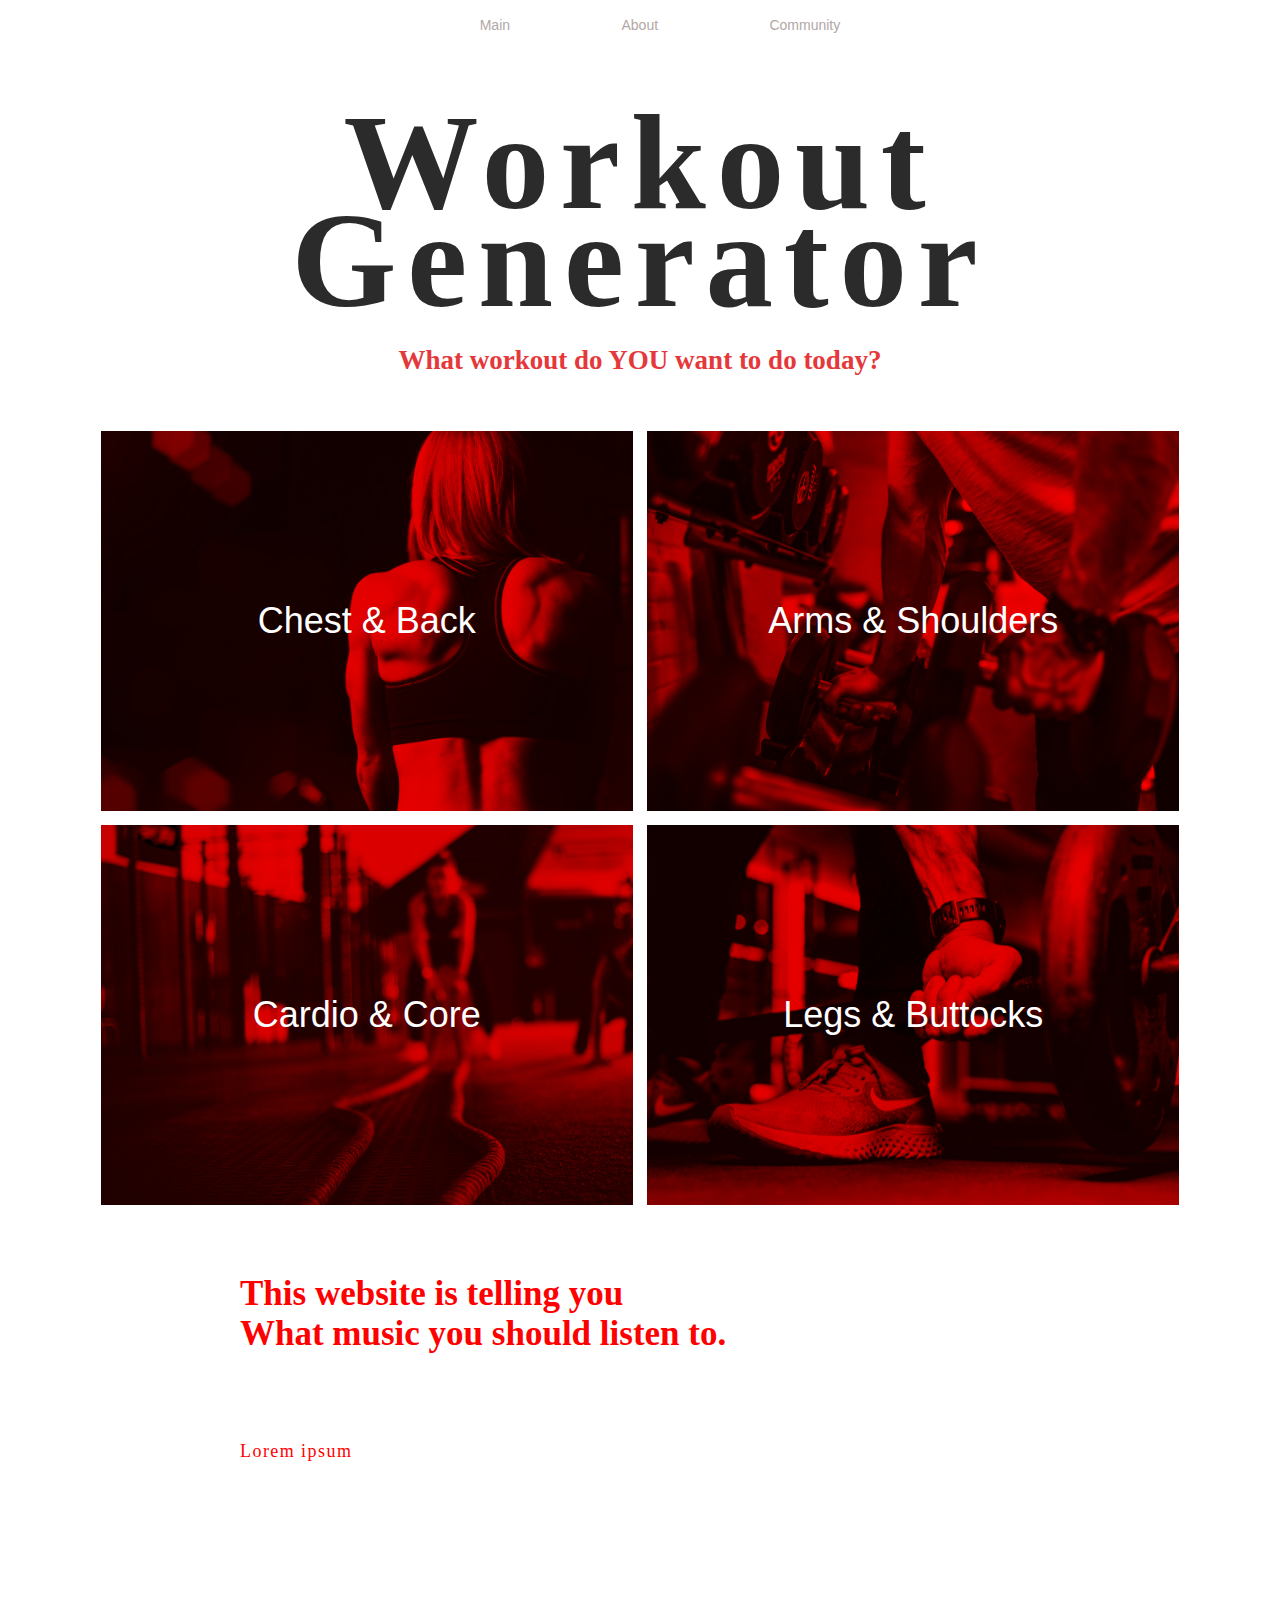
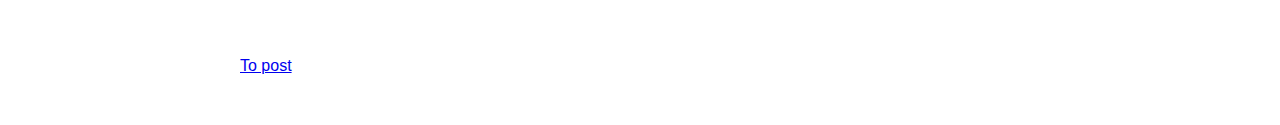
<file: Min-blogg/index.html>
<!DOCTYPE html>
<!-- saved from url=(0061)file:///Users/sofiaemteryd/Desktop/Min-blogg/INDEX/index.html -->
<html><head><meta http-equiv="Content-Type" content="text/html; charset=UTF-8">
  <meta name="viewport" content="width=device-width, initial-scale=1">
  <link rel="stylesheet" href="./index_files/style.css">

    <!-- Font family for header! SECULAR ONE-->
 <link rel="preconnect" href="https://fonts.googleapis.com/">
 <link rel="preconnect" href="https://fonts.gstatic.com/" crossorigin="">
 <link href="./index_files/css2" rel="stylesheet">

 <!-- RUBIK 
 <link rel="preconnect" href="https://fonts.googleapis.com">
 <link rel="preconnect" href="https://fonts.gstatic.com" crossorigin>
 <link href="https://fonts.googleapis.com/css2?family=Roboto&family=Rubik&family=Secular+One&display=swap" rel="stylesheet">
-->
<!-- RUBIK LIGHT-->
<link rel="preconnect" href="https://fonts.googleapis.com/">
<link rel="preconnect" href="https://fonts.gstatic.com/" crossorigin="">
<link href="./index_files/css2(1)" rel="stylesheet">


<link rel="preconnect" href="https://fonts.googleapis.com/">
<link rel="preconnect" href="https://fonts.gstatic.com/" crossorigin="">
<link href="./index_files/css2(2)" rel="stylesheet">
 
<link rel="preconnect" href="https://fonts.googleapis.com/">
<link rel="preconnect" href="https://fonts.gstatic.com/" crossorigin="">
<link href="./index_files/css2(3)" rel="stylesheet">

<link rel="preconnect" href="https://fonts.googleapis.com/">
<link rel="preconnect" href="https://fonts.gstatic.com/" crossorigin="">
<link href="./index_files/css2(4)" rel="stylesheet">

<link rel="preconnect" href="https://fonts.googleapis.com/">
<link rel="preconnect" href="https://fonts.gstatic.com/" crossorigin="">
<link href="./index_files/css2(5)" rel="stylesheet">
<script src="./index_files/script.js"></script>
 </head>
 <body>

    <nav>
            <ul class="parent"> 
                <li class="link1"> <a href="file:///Users/sofiaemteryd/Desktop/Min-blogg/INDEX/index.html">Main</a></li>
                <li class="link2"> <a href="file:///Users/sofiaemteryd/Desktop/Min-blogg/INDEX/facebook.com">About</a></li>
                <li class="link3"> <a href="file:///Users/sofiaemteryd/Desktop/Min-blogg/INDEX/instagram.com">Community</a></li>
            </ul>
            
    </nav>
    <!--<div id="loadedContent"></div> -->

    <div class="name-of-website name-of-website--title">
        <h1>Workout Generator</h1>
        <h3> What workout do YOU want to do today?</h3>
    </div>

    <!-- <div class="header"> </div> -->
  <div class="wrapper"> 

    <!-- Recommended column, link goes to differents posts-->

    <div class="column" id="bob-dylan"> 
        <!-- <p>Upper Body:</p> -->
        <a href="file:///Users/sofiaemteryd/Desktop/Min-blogg/INDEX/chest-back.html">Chest &amp; Back</a>
    </div>

    <div class="column column--red" id="elvis-presley">
        <a href="file:///Users/sofiaemteryd/Desktop/Min-blogg/INDEX/ahfhafeh.com">Arms &amp; Shoulders</a>
    </div>

    <div class="column column--red" id="rodriguez">
        <a href="file:///Users/sofiaemteryd/Desktop/Min-blogg/INDEX/ahfhafeh.com">Cardio &amp; Core</a>
    </div>

    <div class="column" id="creedence">
        <a href="file:///Users/sofiaemteryd/Desktop/Min-blogg/INDEX/ahfhafeh.com">Legs &amp; Buttocks</a>
    </div>

    </div>

    <main>

        <h3>
            This website is telling you <br>
            What music you should listen to.
        </h3>
        <p> abfshrpieggöergjösjtglktg</p>

   <h1>Lorem ipsum</h1>
   <p>
    Lorem ipsum dolor sit amet, consectetur adipiscing elit. Curabitur in erat dolor. Nullam id enim et lectus commodo venenatis in nec eros. In hac habitasse platea dictumst. Curabitur bibendum elit eu tellus egestas fringilla. Quisque vestibulum lorem sed risus feugiat, vel venenatis tortor imperdiet. Ut tincidunt maximus vehicula. Sed imperdiet libero ac elit consectetur dignissim. Fusce elementum porttitor libero. Quisque dui leo, efficitur ac lacus ac, ultrices consectetur dolor.
   </p>
   <a href="file:///Users/sofiaemteryd/Desktop/Min-blogg/INDEX/pages/post.html">To post</a>
  </main>
 
</body></html>
</file>
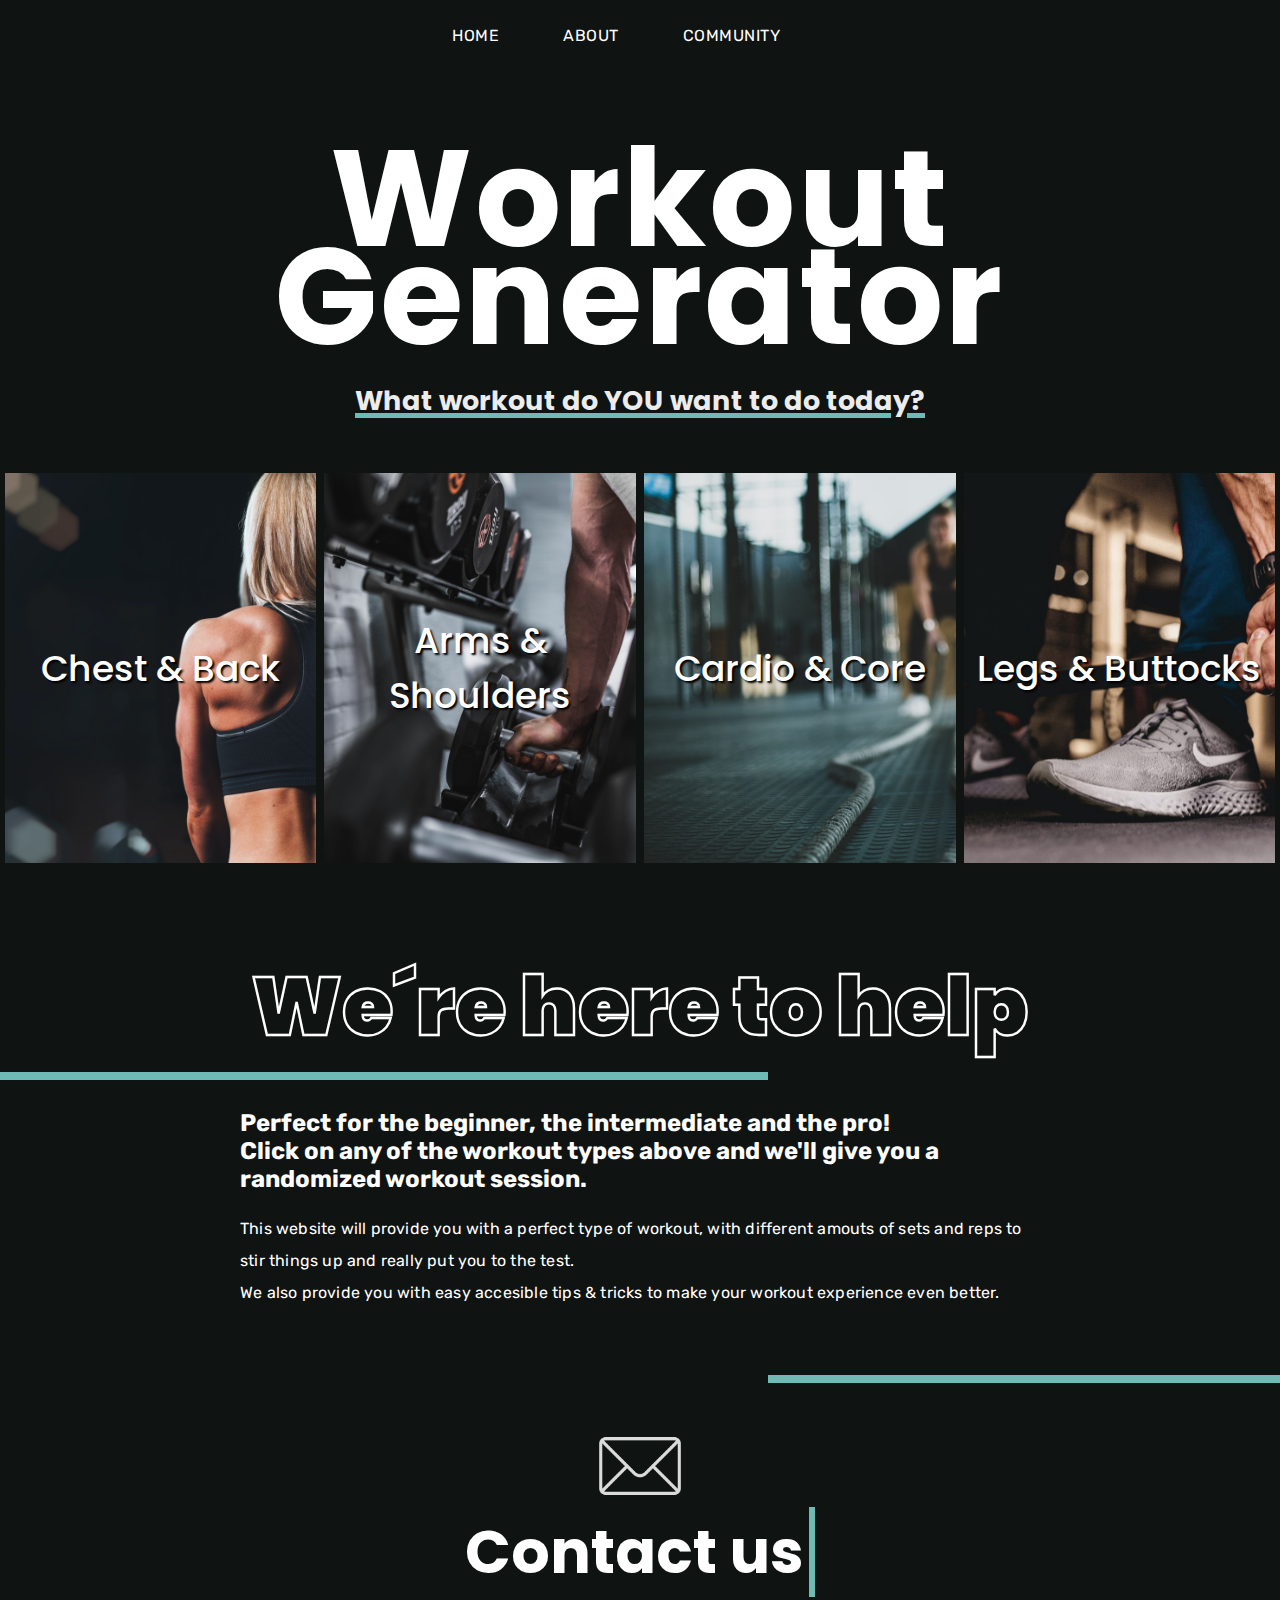
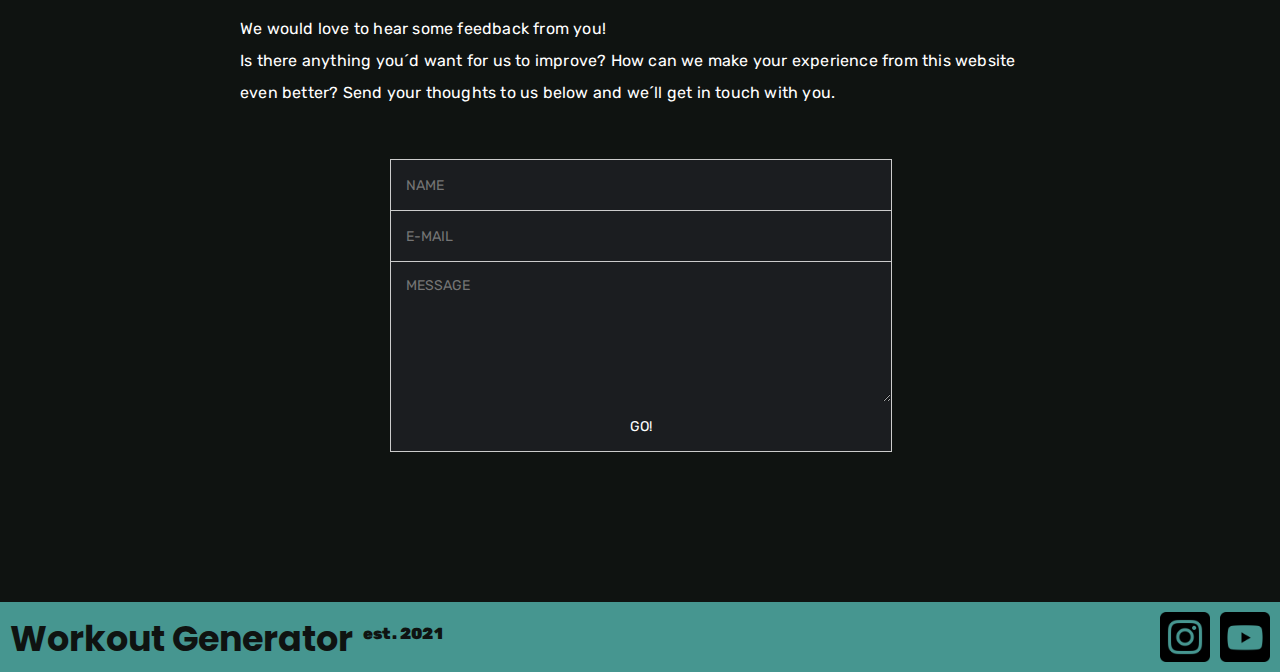
<file: Min-blogg/INDEX/index.html>
<!DOCTYPE html>
<html>
 <head>
  <meta name="viewport" content="width=device-width, initial-scale=1">
  <title>Workout Generator</title>
  <link rel="stylesheet" href="../STYLE/style.css">

    <!-- Font family for header! SECULAR ONE-->
 <link rel="preconnect" href="https://fonts.googleapis.com">
 <link rel="preconnect" href="https://fonts.gstatic.com" crossorigin>
 <link href="https://fonts.googleapis.com/css2?family=Roboto&family=Secular+One&display=swap" rel="stylesheet">

 <!-- RUBIK 
 <link rel="preconnect" href="https://fonts.googleapis.com">
 <link rel="preconnect" href="https://fonts.gstatic.com" crossorigin>
 <link href="https://fonts.googleapis.com/css2?family=Roboto&family=Rubik&family=Secular+One&display=swap" rel="stylesheet">
-->
<!-- RUBIK LIGHT-->
<link rel="preconnect" href="https://fonts.googleapis.com">
<link rel="preconnect" href="https://fonts.gstatic.com" crossorigin>
<link href="https://fonts.googleapis.com/css2?family=Roboto&family=Rubik:wght@300&family=Secular+One&display=swap" rel="stylesheet">


<link rel="preconnect" href="https://fonts.googleapis.com">
<link rel="preconnect" href="https://fonts.gstatic.com" crossorigin>
<link href="https://fonts.googleapis.com/css2?family=Roboto&family=Secular+One&family=Sonsie+One&display=swap" rel="stylesheet">
 
<link rel="preconnect" href="https://fonts.googleapis.com">
<link rel="preconnect" href="https://fonts.gstatic.com" crossorigin>
<link href="https://fonts.googleapis.com/css2?family=Staatliches&display=swap" rel="stylesheet">

<link rel="preconnect" href="https://fonts.googleapis.com">
<link rel="preconnect" href="https://fonts.gstatic.com" crossorigin>
<link href="https://fonts.googleapis.com/css2?family=Arvo:wght@700&family=Staatliches&display=swap" rel="stylesheet">

<link rel="preconnect" href="https://fonts.googleapis.com">
<link rel="preconnect" href="https://fonts.gstatic.com" crossorigin>
<link href="https://fonts.googleapis.com/css2?family=Nunito+Sans:ital,wght@0,200;0,300;0,400;0,600;0,700;0,800;0,900;1,200;1,300;1,400;1,600;1,700;1,800;1,900&family=Poppins:ital,wght@0,100;0,200;0,300;0,400;0,500;0,600;0,700;0,800;0,900;1,100;1,200;1,300;1,400;1,500;1,600;1,700;1,800;1,900&display=swap" rel="stylesheet">


 </head>
 <script>
     function blabla(){
         const faders;
     }

     
 </script>

 <body >

    <nav>
            <ul class="parent"> 
                <li> <a href="./index.html">Home</a></li>
                <li> <a href="./about.html">About</a></li>
                <li> <a href="instagram.com">Community</a></li>
            </ul>
    </nav>
    <!--<div id="loadedContent"></div> -->
    
   

    <div class="name-of-website name-of-website--title">
        <h1>Workout Generator</h1>
        <h3> What workout do YOU want to do today?</h3>
    </div>

    <!-- <div class="header"> </div> -->
  <div class="wrapper"> 

    <!-- Recommended column, link goes to differents posts-->

    <div onclick="location.href=`chest-back.html`;" class="column" class="overlay" id="chest-back"> 
        <!-- <p>Upper Body:</p> -->
        <a href="chest-back.html">Chest & Back</a>
    </div>

    <div onclick="location.href=`arms-shoulder.html`;" class="column" id="arms-shoulders">
        <a href="arms-shoulder.html">Arms & Shoulders</a>
    </div>

    <div onclick="location.href=`cardio-core.html`;" class="column" id="cardio-core">
        <a href="cardio-core.html">Cardio & Core</a>
    </div>

    <div onclick="location.href=`legs-butt.html`;" class="column" id="legs-buttocks">
        <a href="legs-butt.html">Legs & Buttocks</a>
    </div>

    </div>
    
        <main>  
            <svg viewBox ="0 -70 1350 250">
                <text x="50%" y="50%" fill="transparent" text-anchor="middle">
                    We´re here to help
                </text>
            </svg>
    </main>
        
        <div class="rectangle"></div>
    <main>
                
        <h2 >Perfect for the beginner, the intermediate and the pro!<br>
            Click on any of the workout types above and we'll give you a randomized workout session.
        </h2>
                <p>This website will provide you with a perfect type of workout, with different amouts
                of sets and reps to stir things up and really put you to the test.
                <br>We also provide you with easy accesible tips & tricks to make your workout experience
                even better.<p>
        </div>
                <!-- <h1><center> It's easy, it's accesible - it will make sure to push you to your 
                    limits </center> 
                </h1> -->
            </main>
            <div class="rectangle-right"></div> 
        <main>

            <img id="email-pic" src="../email.png"></img>
            <h3 id="contact" class="scroll-container">Contact us</h3>
            <p> We would love to hear some feedback from you! <br>
                Is there anything you´d want for us to improve? How can we make your experience from this 
                website even better? Send your thoughts to us below and we´ll get in touch with you. </p>
                <form id="form">
                    <input id="name" type="text" placeholder="NAME">
		            <input id="email" type="text" placeholder="E-MAIL">
		            <textarea id="message" type="text" placeholder="MESSAGE"></textarea>
                    <input id="submit" type="submit" value="GO!">
                </form>
        </main>        

<!-- <div class="rectangle2"></div> -->


<footer>
    <h3 id="footer-title">Workout Generator</h3> 
    <p id="footer-text">est. 2021</p>
    <div id="instagram"></div>
    <div id="youtube"></div>
</footer>

 </body>
<script src="../SCRIPT/script.js"></script>
 
</html>
</file>
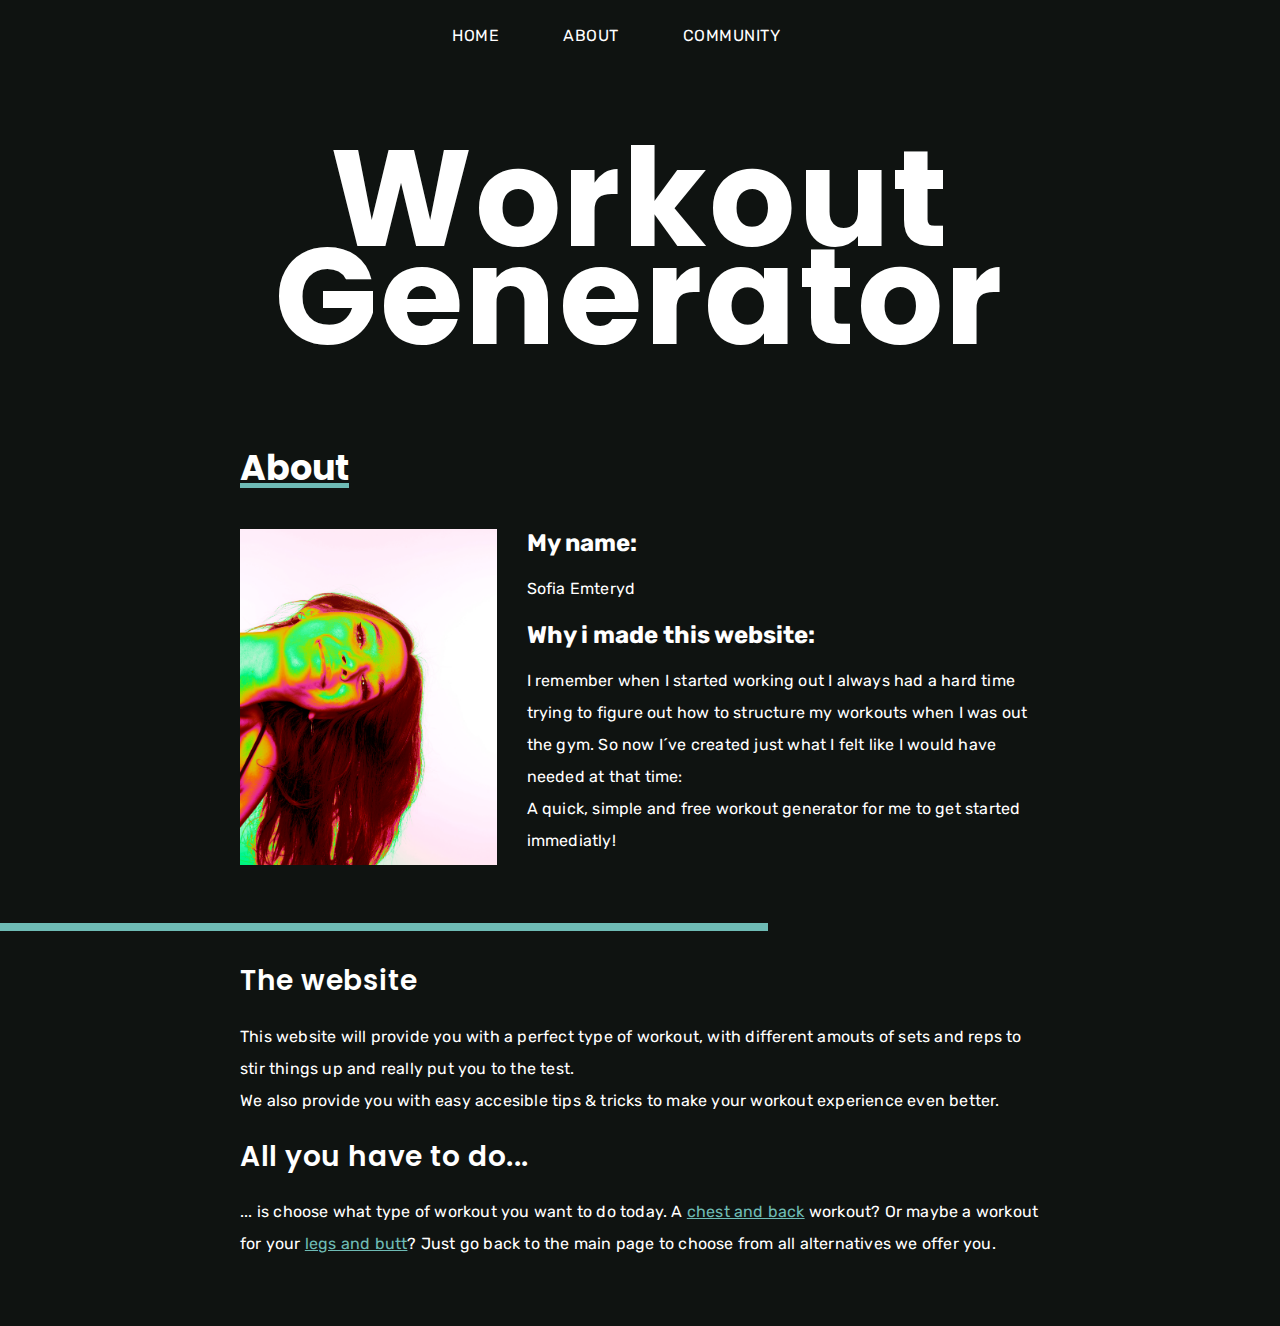
<file: Min-blogg/INDEX/about.html>
<!DOCTYPE html>
<html>
 <head>
  <meta name="viewport" content="width=device-width, initial-scale=1">
  <link rel="stylesheet" href="../STYLE/style.css">

    <!-- Font family for header! SECULAR ONE-->
 <link rel="preconnect" href="https://fonts.googleapis.com">
 <link rel="preconnect" href="https://fonts.gstatic.com" crossorigin>
 <link href="https://fonts.googleapis.com/css2?family=Roboto&family=Secular+One&display=swap" rel="stylesheet">

 <!-- RUBIK 
 <link rel="preconnect" href="https://fonts.googleapis.com">
 <link rel="preconnect" href="https://fonts.gstatic.com" crossorigin>
 <link href="https://fonts.googleapis.com/css2?family=Roboto&family=Rubik&family=Secular+One&display=swap" rel="stylesheet">
-->
<!-- RUBIK LIGHT-->
<link rel="preconnect" href="https://fonts.googleapis.com">
<link rel="preconnect" href="https://fonts.gstatic.com" crossorigin>
<link href="https://fonts.googleapis.com/css2?family=Roboto&family=Rubik:wght@300&family=Secular+One&display=swap" rel="stylesheet">


<link rel="preconnect" href="https://fonts.googleapis.com">
<link rel="preconnect" href="https://fonts.gstatic.com" crossorigin>
<link href="https://fonts.googleapis.com/css2?family=Roboto&family=Secular+One&family=Sonsie+One&display=swap" rel="stylesheet">
 
<link rel="preconnect" href="https://fonts.googleapis.com">
<link rel="preconnect" href="https://fonts.gstatic.com" crossorigin>
<link href="https://fonts.googleapis.com/css2?family=Staatliches&display=swap" rel="stylesheet">

<link rel="preconnect" href="https://fonts.googleapis.com">
<link rel="preconnect" href="https://fonts.gstatic.com" crossorigin>
<link href="https://fonts.googleapis.com/css2?family=Arvo:wght@700&family=Staatliches&display=swap" rel="stylesheet">

<link rel="preconnect" href="https://fonts.googleapis.com">
<link rel="preconnect" href="https://fonts.gstatic.com" crossorigin>
<link href="https://fonts.googleapis.com/css2?family=Nunito+Sans:ital,wght@0,200;0,300;0,400;0,600;0,700;0,800;0,900;1,200;1,300;1,400;1,600;1,700;1,800;1,900&family=Poppins:ital,wght@0,100;0,200;0,300;0,400;0,500;0,600;0,700;0,800;0,900;1,100;1,200;1,300;1,400;1,500;1,600;1,700;1,800;1,900&display=swap" rel="stylesheet">

<script src="../SCRIPT/script.js"></script>
 </head>

 <body>

    <nav>
        <ul class="parent"> 
            <li class="link1"> <a href="./index.html">Home</a></li>
            <li class="link2"> <a href="./about.html">About</a></li>
            <li class="link3"> <a href="instagram.com">Community</a></li>
        </ul>
</nav>

    <div class="name-of-website name-of-website--title">
        <h1>Workout Generator</h1>
        <!-- <div class="rectangle-right"></div> -->
    </div>
    


    <main> 

    
        <h3 id="about-us">
            About 
        </h3>
    

        <div id="photo-container">
            <div id="picture-of"></div>
            <div id="text-about">
                <h2>My name:</h2> <p>Sofia Emteryd</p>
                <h2>Why i made this website:</h2><p>I remember when I started working out I always had
                    a hard time trying to figure out how to structure my workouts when I was out the gym.
                    So now I´ve created just what I felt like I would have needed at that time: <br>
                    A quick, simple and free workout generator for me to get started immediatly!
                </p>
            </p>
            </div>
        </div>
        </main>

        <div class="rectangle"></div>
        <main>

            <h1> The website </h1>

        <p>This website will provide you with a perfect type of workout, with different amouts
        of sets and reps to stir things up and really put you to the test.
        <br>We also provide you with easy accesible tips & tricks to make your workout experience
        even better.<p>
        
            <h1> All you have to do... </h1>

        <p>... is choose what type of workout you want to do today. 
            A <a href="chest-back.html">chest and back</a> workout? Or maybe a workout for your 
            <a href="">legs and butt</a>? Just go back to the main page to choose from all alternatives
            we offer you.
        </p>


    

    </main>

 </body>
</html>
</file>
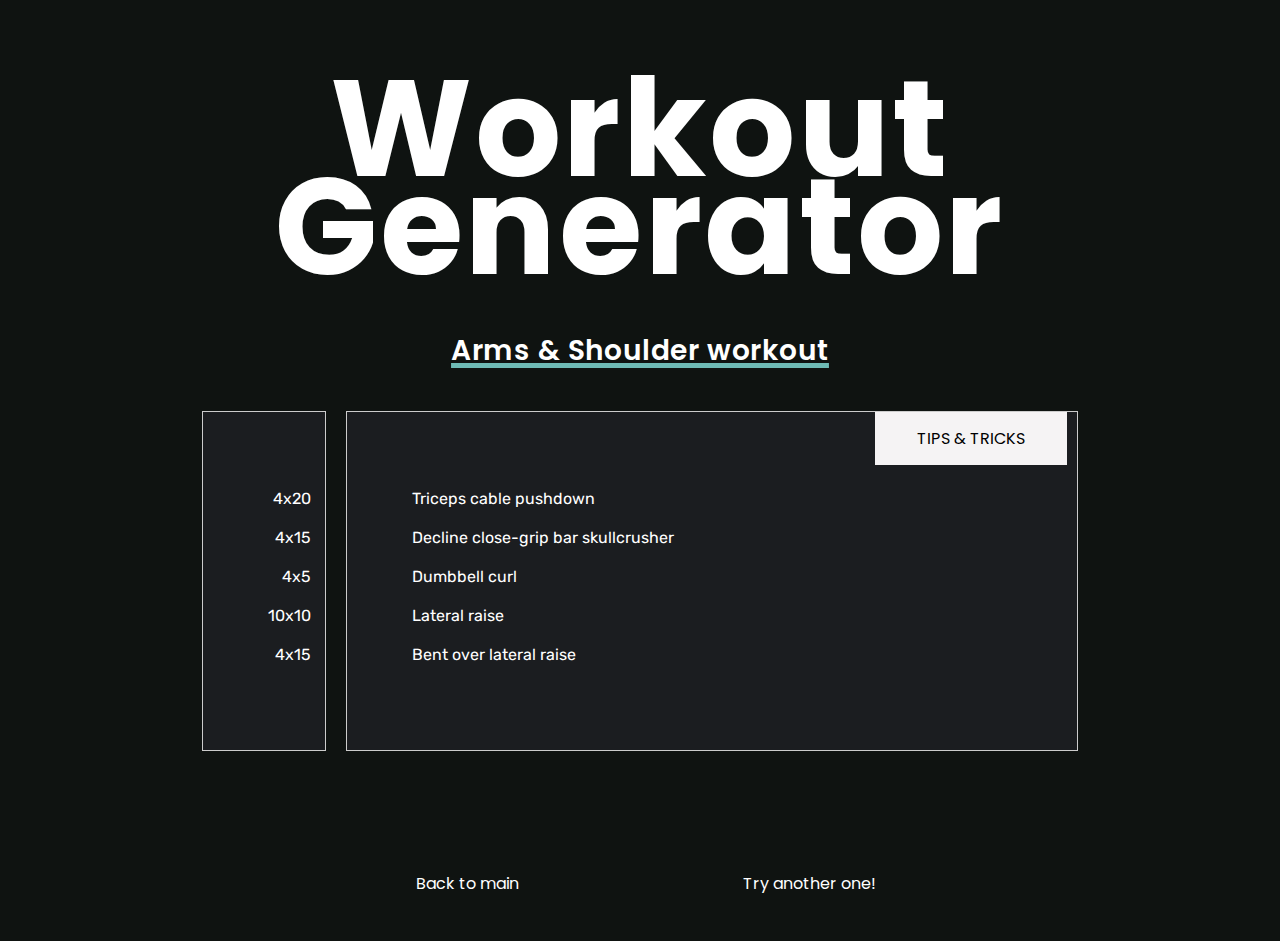
<file: Min-blogg/INDEX/arms-shoulder.html>
<!DOCTYPE html>
<html>
 <head>
  <meta name="viewport" content="width=device-width, initial-scale=1">
  <title>Arms & Shoulder workout - Workout Generator</title>
  <link rel="stylesheet" href="../STYLE/style.css">

    <!-- Font family for header! SECULAR ONE-->
 <link rel="preconnect" href="https://fonts.googleapis.com">
 <link rel="preconnect" href="https://fonts.gstatic.com" crossorigin>
 <link href="https://fonts.googleapis.com/css2?family=Roboto&family=Secular+One&display=swap" rel="stylesheet">

 <!-- RUBIK 
 <link rel="preconnect" href="https://fonts.googleapis.com">
 <link rel="preconnect" href="https://fonts.gstatic.com" crossorigin>
 <link href="https://fonts.googleapis.com/css2?family=Roboto&family=Rubik&family=Secular+One&display=swap" rel="stylesheet">
-->
<!-- RUBIK LIGHT-->
<link rel="preconnect" href="https://fonts.googleapis.com">
<link rel="preconnect" href="https://fonts.gstatic.com" crossorigin>
<link href="https://fonts.googleapis.com/css2?family=Roboto&family=Rubik:wght@300&family=Secular+One&display=swap" rel="stylesheet">


<link rel="preconnect" href="https://fonts.googleapis.com">
<link rel="preconnect" href="https://fonts.gstatic.com" crossorigin>
<link href="https://fonts.googleapis.com/css2?family=Roboto&family=Secular+One&family=Sonsie+One&display=swap" rel="stylesheet">
 
<link rel="preconnect" href="https://fonts.googleapis.com">
<link rel="preconnect" href="https://fonts.gstatic.com" crossorigin>
<link href="https://fonts.googleapis.com/css2?family=Staatliches&display=swap" rel="stylesheet">

<link rel="preconnect" href="https://fonts.googleapis.com">
<link rel="preconnect" href="https://fonts.gstatic.com" crossorigin>
<link href="https://fonts.googleapis.com/css2?family=Nunito+Sans:ital,wght@0,200;0,300;0,400;0,600;0,700;0,800;0,900;1,200;1,300;1,400;1,600;1,700;1,800;1,900&family=Poppins:ital,wght@0,100;0,200;0,300;0,400;0,500;0,600;0,700;0,800;0,900;1,100;1,200;1,300;1,400;1,500;1,600;1,700;1,800;1,900&display=swap" rel="stylesheet">

<script>
    function happy() {
        generateRep();
        generateWorkoutAS();
    }
</script>

 </head>
 <body  onload="happy()">
 

    <div class="mainFlexBox">

        <div class="headerBox">
            <div class="name-of-website name-of-website--title">
                <h1>Workout Generator </h1>
            </div>
        </div>
        
        <div class="workoutType">
            <h1> Arms & Shoulder workout</h1>
        </div>

        <div class="workoutMain">
            
            <!-- THIS IS THE RANDOMIZED AMOUNT OF REPS X SETS-->
             <div class="reps">
                 <ul id="repsList">
                    
                 </ul>
             </div>

             <!-- THIS IS THE CONTAINER FOR BUTTON AND RANDOMIZED WORKOUTS-->
             <div class="workoutStyles">

                <!-- THIS IS THE BUTTON -->
                <div class="tipsAndTricks tipsAndTricks--titleSettings">
                           <button id="tipsBtn">TIPS & TRICKS</button>
                           <div id="tipsModal" class="modal modal--pSettings"> 
                            <div class="modalContent">
                                <span class="close">&times;</span>

                                   <h4>Sets x Reps</h4>
                                   <p> 4x10 means you should do 10 reps of a workout 4 times.<br>
                                       The first number is the amount of sets.<br>
                                        The second number is the amount of reps.
                                     </p>

                                     <h4>Break time</h4>
                                     <ol>
                                         <li>Between each set, try to stick to about a 30 seconds break. </li>
                                         <li>If you work with a higher weight you could extend the break 
                                             time between sets to about 1 minute depending on how your 
                                             body responds to the chosen weight. 
                                        </li>
                                         <li>The length of the break depends on how intense you want 
                                             the workout to be. </li>
                                         <li>To increase performance value- you should not let your 
                                             heart rate lower too much between sets. </li>
                                         <li>Remember: listen to your body. </li>
                                     </ol>

                                     <h4>With a less amount of reps - the higher the weight</h4>
                                     <p> When you do a workout with a small amount of reps (example: 4 sets x 5 reps)
                                         the weight should be high enough to make your body challenged, 
                                         even though the reps are low. 
                                        <i>If you do 20kg on squats 4x10, you could try 40kg on 4x5.</i></p>

                                    <h4>If you don’t have access to high weights:</h4>
                                    <p>Use the weights you have available and do each 
                                        exercise with a slower, more controlled pace. This will put a big amount of tension to the muscles.<br>
                                        <i>For example in a squat: 5 seconds going down, 5 seconds going up.</i></p>
                                    
                                    <h4>Overall tips</h4>
                                    <ol>
                                        <li>Keep your back/chest as straight as you can.</li>
                                        <li>Hold your stomach tense.</li>
                                        <li>In lower body exercises: balance and lift the weight from the heel.</li>
                                        <li>Breath in a controlled manner.</li>
                                        <li>Drink plenty of water.</li>
                                    </ol>


                                    <center>
                                    <h2>If you don´t know a workout listed: Google is your friend!</h2>
                                    </center>
                               </div>
                           </div>
                        </div>
                        <!-- HERE THE CONTENT CAN BE PUT!-->
                                    <ul id="listOfWorkoutsAS"></ul>

                        </div>
        </div>



        <div class="navFlexBox"> 
            <div class="column-one column-one--navbarText">
                <a href="index.html">Back to main</a>
            </div>
            <!-- This column is here to just make up some space between links. -->
            <div class="column-one column-one--navbarInvisible"></div>
            <div class="column-one column-one--navbarText">
                <a href="arms-shoulder.html">Try another one!</a>
            </div>
        </div> 

       

   
   
    </div> 

    <script src="../SCRIPT/script.js"></script>
</body>
</file>
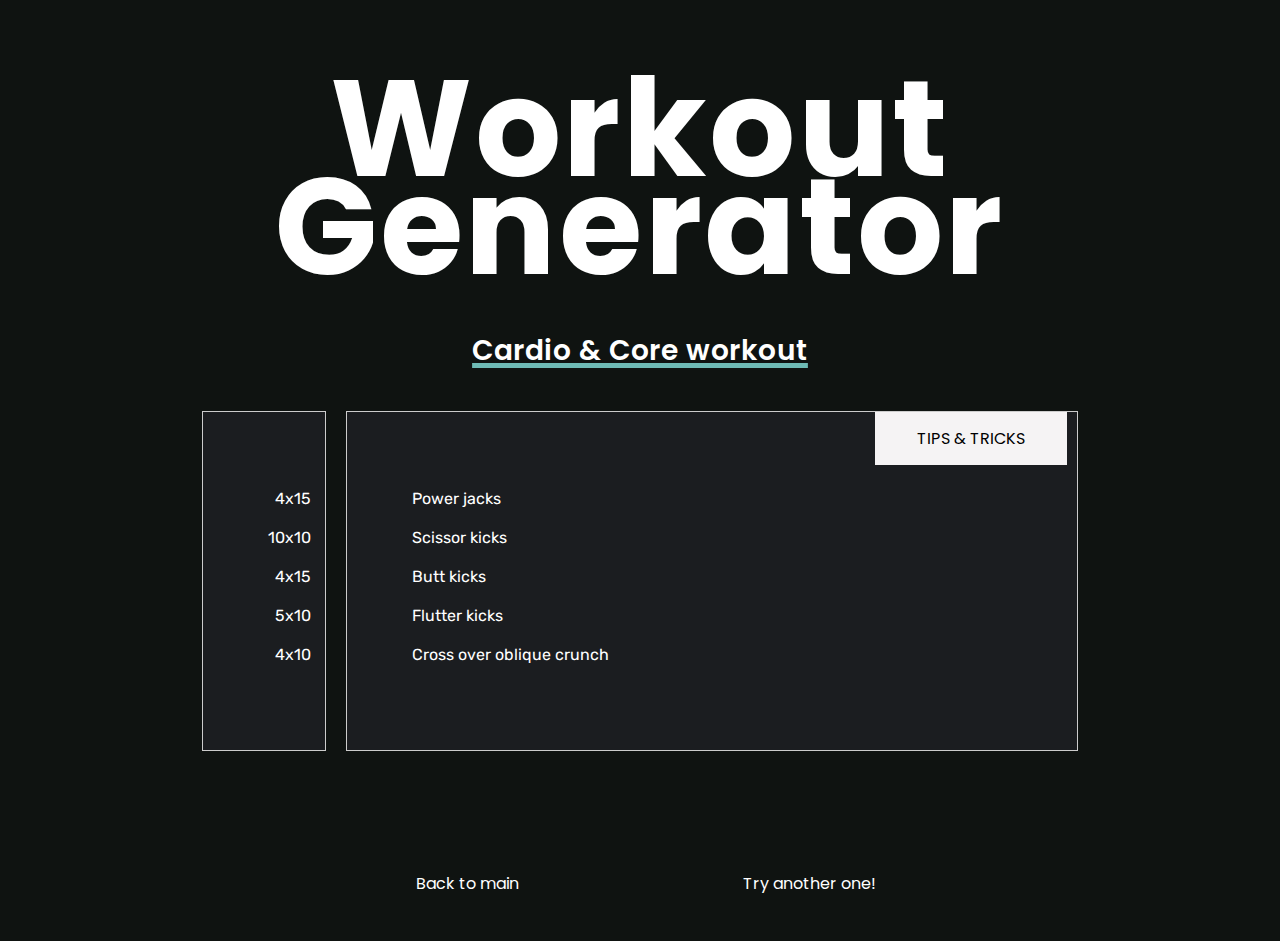
<file: Min-blogg/INDEX/cardio-core.html>
<!DOCTYPE html>
<html>
 <head>
  <meta name="viewport" content="width=device-width, initial-scale=1">
  <title>Cardio & Core workout - Workout Generator</title>
  <link rel="stylesheet" href="../STYLE/style.css">

    <!-- Font family for header! SECULAR ONE-->
 <link rel="preconnect" href="https://fonts.googleapis.com">
 <link rel="preconnect" href="https://fonts.gstatic.com" crossorigin>
 <link href="https://fonts.googleapis.com/css2?family=Roboto&family=Secular+One&display=swap" rel="stylesheet">

 <!-- RUBIK 
 <link rel="preconnect" href="https://fonts.googleapis.com">
 <link rel="preconnect" href="https://fonts.gstatic.com" crossorigin>
 <link href="https://fonts.googleapis.com/css2?family=Roboto&family=Rubik&family=Secular+One&display=swap" rel="stylesheet">
-->
<!-- RUBIK LIGHT-->
<link rel="preconnect" href="https://fonts.googleapis.com">
<link rel="preconnect" href="https://fonts.gstatic.com" crossorigin>
<link href="https://fonts.googleapis.com/css2?family=Roboto&family=Rubik:wght@300&family=Secular+One&display=swap" rel="stylesheet">


<link rel="preconnect" href="https://fonts.googleapis.com">
<link rel="preconnect" href="https://fonts.gstatic.com" crossorigin>
<link href="https://fonts.googleapis.com/css2?family=Roboto&family=Secular+One&family=Sonsie+One&display=swap" rel="stylesheet">
 
<link rel="preconnect" href="https://fonts.googleapis.com">
<link rel="preconnect" href="https://fonts.gstatic.com" crossorigin>
<link href="https://fonts.googleapis.com/css2?family=Staatliches&display=swap" rel="stylesheet">

<link rel="preconnect" href="https://fonts.googleapis.com">
<link rel="preconnect" href="https://fonts.gstatic.com" crossorigin>
<link href="https://fonts.googleapis.com/css2?family=Nunito+Sans:ital,wght@0,200;0,300;0,400;0,600;0,700;0,800;0,900;1,200;1,300;1,400;1,600;1,700;1,800;1,900&family=Poppins:ital,wght@0,100;0,200;0,300;0,400;0,500;0,600;0,700;0,800;0,900;1,100;1,200;1,300;1,400;1,500;1,600;1,700;1,800;1,900&display=swap" rel="stylesheet">

<script>
    function happy() {
        generateRep();
        generateWorkoutCC();
    }
</script>

 </head>
 <body  onload="happy()">
 

    <div class="mainFlexBox">

        <div class="headerBox">
            <div class="name-of-website name-of-website--title">
                <h1>Workout Generator </h1>
            </div>
        </div>
        
        <div class="workoutType">
            <h1> Cardio & Core workout</h1>
        </div>

        <div class="workoutMain">
            
            <!-- THIS IS THE RANDOMIZED AMOUNT OF REPS X SETS-->
             <div class="reps">
                 <ul id="repsList">
                    
                 </ul>
             </div>

             <!-- THIS IS THE CONTAINER FOR BUTTON AND RANDOMIZED WORKOUTS-->
             <div class="workoutStyles">

                <!-- THIS IS THE BUTTON -->
                <div class="tipsAndTricks tipsAndTricks--titleSettings">
                           <button id="tipsBtn">TIPS & TRICKS</button>
                           <div id="tipsModal" class="modal modal--pSettings"> 
                            <div class="modalContent">
                                <span class="close">&times;</span>

                                   <h4>Sets x Reps</h4>
                                   <p> 4x10 means you should do 10 reps of a workout 4 times.<br>
                                       The first number is the amount of sets.<br>
                                        The second number is the amount of reps.
                                     </p>

                                     <h4>Break time</h4>
                                     <ol>
                                         <li>Between each set, try to stick to about a 30 seconds break. </li>
                                         <li>If you work with a higher weight you could extend the break 
                                             time between sets to about 1 minute depending on how your 
                                             body responds to the chosen weight. 
                                        </li>
                                         <li>The length of the break depends on how intense you want 
                                             the workout to be. </li>
                                         <li>To increase performance value- you should not let your 
                                             heart rate lower too much between sets. </li>
                                         <li>Remember: listen to your body. </li>
                                     </ol>

                                     <h4>With a less amount of reps - the higher the weight</h4>
                                     <p> When you do a workout with a small amount of reps (example: 4 sets x 5 reps)
                                         the weight should be high enough to make your body challenged, 
                                         even though the reps are low. 
                                        <i>If you do 20kg on squats 4x10, you could try 40kg on 4x5.</i></p>

                                    <h4>If you don’t have access to high weights:</h4>
                                    <p>Use the weights you have available and do each 
                                        exercise with a slower, more controlled pace. This will put a big amount of tension to the muscles.<br>
                                        <i>For example in a squat: 5 seconds going down, 5 seconds going up.</i></p>
                                    
                                    <h4>Overall tips</h4>
                                    <ol>
                                        <li>Keep your back/chest as straight as you can.</li>
                                        <li>Hold your stomach tense.</li>
                                        <li>In lower body exercises: balance and lift the weight from the heel.</li>
                                        <li>Breath in a controlled manner.</li>
                                        <li>Drink plenty of water.</li>
                                    </ol>


                                    <center>
                                    <h2>If you don´t know a workout listed: Google is your friend!</h2>
                                    </center>
                               </div>
                           </div>
                        </div>
                        <!-- HERE THE CONTENT CAN BE PUT!-->
                                    <ul id="listOfWorkoutCC"></ul>

                        </div>
        </div>



        <div class="navFlexBox"> 
            <div class="column-one column-one--navbarText">
                <a href="index.html">Back to main</a>
            </div>
            <!-- This column is here to just make up some space between links. -->
            <div class="column-one column-one--navbarInvisible"></div>
            <div class="column-one column-one--navbarText">
                <a href="cardio-core.html">Try another one!</a>
            </div>
        </div> 

       

   
   
    </div> 

    <script src="../SCRIPT/script.js"></script>
</body>
</file>
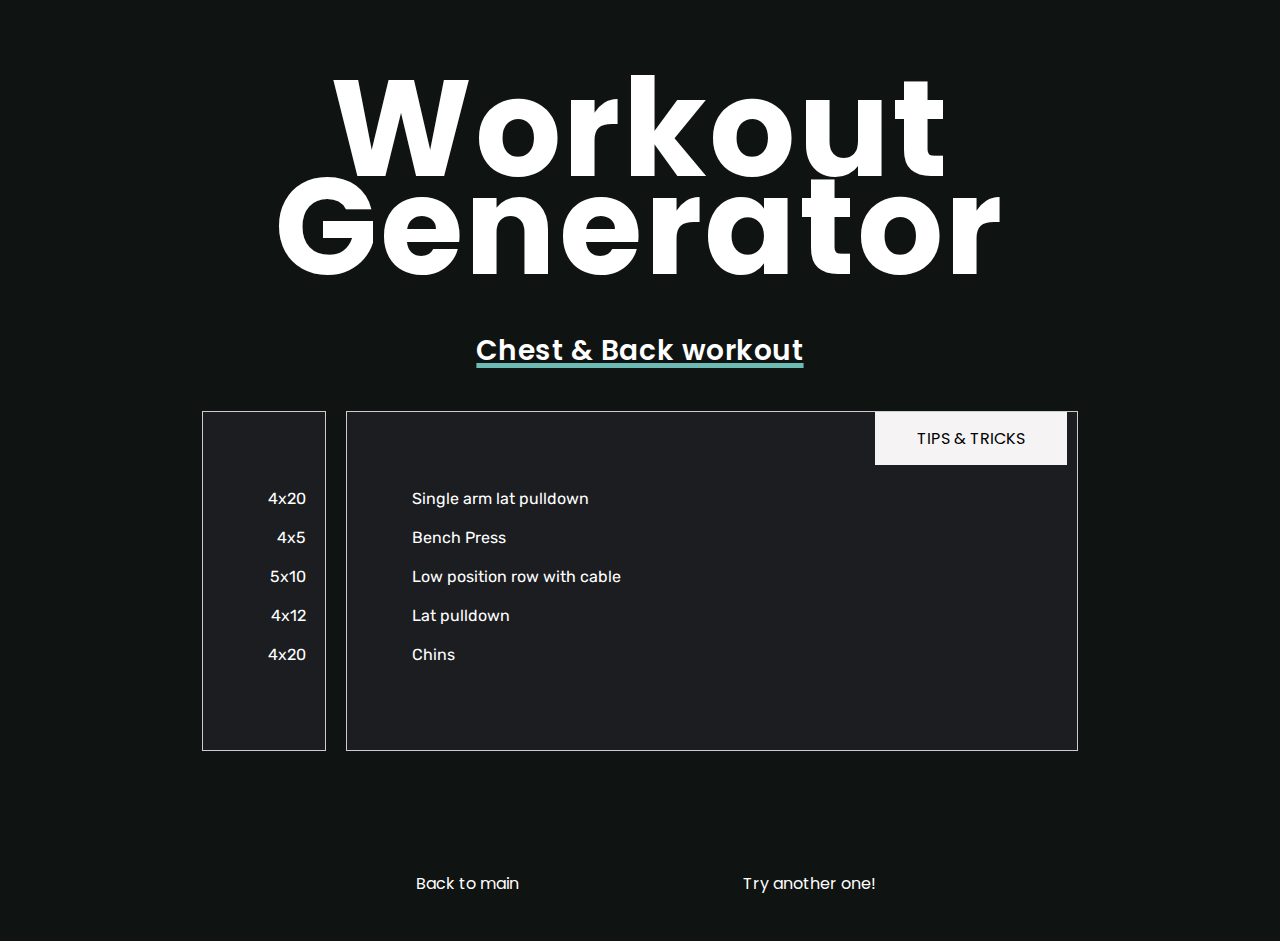
<file: Min-blogg/INDEX/chest-back.html>
<!DOCTYPE html>
<html>
 <head>
  <meta name="viewport" content="width=device-width, initial-scale=1">
  <title>Chest & Back workout - Workout Generator</title>
  <link rel="stylesheet" href="../STYLE/style.css">

    <!-- Font family for header! SECULAR ONE-->
 <link rel="preconnect" href="https://fonts.googleapis.com">
 <link rel="preconnect" href="https://fonts.gstatic.com" crossorigin>
 <link href="https://fonts.googleapis.com/css2?family=Roboto&family=Secular+One&display=swap" rel="stylesheet">

 <!-- RUBIK 
 <link rel="preconnect" href="https://fonts.googleapis.com">
 <link rel="preconnect" href="https://fonts.gstatic.com" crossorigin>
 <link href="https://fonts.googleapis.com/css2?family=Roboto&family=Rubik&family=Secular+One&display=swap" rel="stylesheet">
-->
<!-- RUBIK LIGHT-->
<link rel="preconnect" href="https://fonts.googleapis.com">
<link rel="preconnect" href="https://fonts.gstatic.com" crossorigin>
<link href="https://fonts.googleapis.com/css2?family=Roboto&family=Rubik:wght@300&family=Secular+One&display=swap" rel="stylesheet">


<link rel="preconnect" href="https://fonts.googleapis.com">
<link rel="preconnect" href="https://fonts.gstatic.com" crossorigin>
<link href="https://fonts.googleapis.com/css2?family=Roboto&family=Secular+One&family=Sonsie+One&display=swap" rel="stylesheet">
 
<link rel="preconnect" href="https://fonts.googleapis.com">
<link rel="preconnect" href="https://fonts.gstatic.com" crossorigin>
<link href="https://fonts.googleapis.com/css2?family=Staatliches&display=swap" rel="stylesheet">

<link rel="preconnect" href="https://fonts.googleapis.com">
<link rel="preconnect" href="https://fonts.gstatic.com" crossorigin>
<link href="https://fonts.googleapis.com/css2?family=Nunito+Sans:ital,wght@0,200;0,300;0,400;0,600;0,700;0,800;0,900;1,200;1,300;1,400;1,600;1,700;1,800;1,900&family=Poppins:ital,wght@0,100;0,200;0,300;0,400;0,500;0,600;0,700;0,800;0,900;1,100;1,200;1,300;1,400;1,500;1,600;1,700;1,800;1,900&display=swap" rel="stylesheet">

<script>
    function happy() {
        generateRep();
        generateWorkout();
        icon();
    }
    
</script>

 </head>
 <body  onload="happy()">
 

    <div class="mainFlexBox">

        <div class="headerBox">
            <div class="name-of-website name-of-website--title">
                <h1>Workout Generator </h1>
            </div>
        </div>
        
        <div class="workoutType">
            <h1> Chest & Back workout</h1>
            
        </div>
        

        <div class="workoutMain">
            
            <!-- THIS IS THE RANDOMIZED AMOUNT OF REPS X SETS-->
             <div class="reps">
                 <ul id="repsList">
                    
                 </ul>
             </div>

             <!-- THIS IS THE CONTAINER FOR BUTTON AND RANDOMIZED WORKOUTS-->
             <div class="workoutStyles">

                <!-- THIS IS THE BUTTON -->
                <div class="tipsAndTricks tipsAndTricks--titleSettings">
                           <button id="tipsBtn">TIPS & TRICKS</button>
                           <div id="tipsModal" class="modal modal--pSettings"> 
                            <div class="modalContent">
                                <span class="close">&times;</span>
                                   <h4>Sets x Reps</h4>
                                   <p> 4x10 means you should do 10 reps of a workout 4 times.<br>
                                       The first number is the amount of sets.<br>
                                        The second number is the amount of reps.
                                     </p>

                                     <h4>Break time</h4>
                                     <ol>
                                         <li>Between each set, try to stick to about a 30 seconds break. </li>
                                         <li>If you work with a higher weight you could extend the break 
                                             time between sets to about 1 minute depending on how your 
                                             body responds to the chosen weight. 
                                        </li>
                                         <li>The length of the break depends on how intense you want 
                                             the workout to be. </li>
                                         <li>To increase performance value- you should not let your 
                                             heart rate lower too much between sets. </li>
                                         <li>Remember: listen to your body. </li>
                                     </ol>

                                     <h4>With a less amount of reps - the higher the weight</h4>
                                     <p> When you do a workout with a small amount of reps (example: 4 sets x 5 reps)
                                         the weight should be high enough to make your body challenged, 
                                         even though the reps are low. 
                                        <i>If you do 20kg on squats 4x10, you could try 40kg on 4x5</i></p>

                                    <h4>If you don’t have access to high weights:</h4>
                                    <p>Use the weights you have available and do each 
                                        exercise with a slower, more controlled pace. This will put a big amount of tension to the muscles.<br>
                                        <i>For example in a squat: 5 seconds going down, 5 seconds going up.</i></p>
                                    
                                    <h4>Overall tips</h4>
                                    <ol>
                                        <li>Keep your back/chest as straight as you can.</li>
                                        <li>Hold your stomach tense.</li>
                                        <li>In lower body exercises: balance and lift the weight from the heel.</li>
                                        <li>Breath in a controlled manner.</li>
                                        <li>Drink plenty of water.</li>
                                    </ol>
                                        
                                        <center>
                                        <h2>If you don´t know a workout listed: Google is your friend!</h2>
                                        </center>
                               </div>
                           </div>
                        </div>
                        
                        <!-- HERE THE CONTENT CAN BE PUT!-->
                                    <ul id="listOfWorkouts">

                                    </ul>
                        </div>
                        
        </div>



        <div class="navFlexBox"> 
            <div class="column-one column-one--navbarText">
                <a href="index.html">Back to main</a>
            </div>
            <!-- This column is here to just make up some space between links. -->
            <div class="column-one column-one--navbarInvisible"></div>
            <div class="column-one column-one--navbarText">
                <a href="chest-back.html">Try another one!</a>
            </div>
        </div> 

       

   
   
    </div> 

    <script src="../SCRIPT/script.js"></script>
</body>
</file>
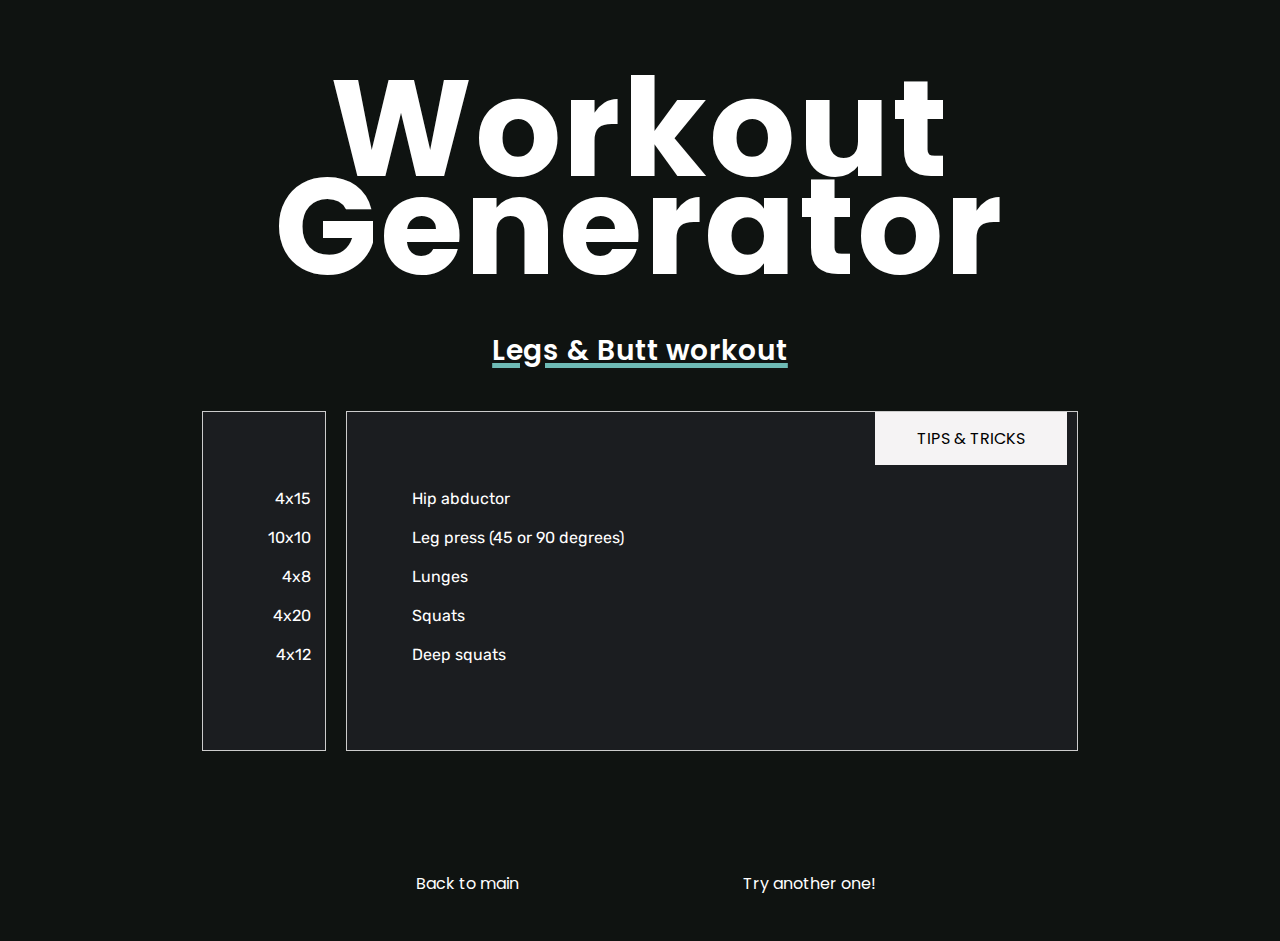
<file: Min-blogg/INDEX/legs-butt.html>
<!DOCTYPE html>
<html>
 <head>
  <meta name="viewport" content="width=device-width, initial-scale=1">
  <title>Legs & Butt workout - Workout Generator</title>
  <link rel="stylesheet" href="../STYLE/style.css">

    <!-- Font family for header! SECULAR ONE-->
 <link rel="preconnect" href="https://fonts.googleapis.com">
 <link rel="preconnect" href="https://fonts.gstatic.com" crossorigin>
 <link href="https://fonts.googleapis.com/css2?family=Roboto&family=Secular+One&display=swap" rel="stylesheet">

 <!-- RUBIK 
 <link rel="preconnect" href="https://fonts.googleapis.com">
 <link rel="preconnect" href="https://fonts.gstatic.com" crossorigin>
 <link href="https://fonts.googleapis.com/css2?family=Roboto&family=Rubik&family=Secular+One&display=swap" rel="stylesheet">
-->
<!-- RUBIK LIGHT-->
<link rel="preconnect" href="https://fonts.googleapis.com">
<link rel="preconnect" href="https://fonts.gstatic.com" crossorigin>
<link href="https://fonts.googleapis.com/css2?family=Roboto&family=Rubik:wght@300&family=Secular+One&display=swap" rel="stylesheet">


<link rel="preconnect" href="https://fonts.googleapis.com">
<link rel="preconnect" href="https://fonts.gstatic.com" crossorigin>
<link href="https://fonts.googleapis.com/css2?family=Roboto&family=Secular+One&family=Sonsie+One&display=swap" rel="stylesheet">
 
<link rel="preconnect" href="https://fonts.googleapis.com">
<link rel="preconnect" href="https://fonts.gstatic.com" crossorigin>
<link href="https://fonts.googleapis.com/css2?family=Staatliches&display=swap" rel="stylesheet">

<link rel="preconnect" href="https://fonts.googleapis.com">
<link rel="preconnect" href="https://fonts.gstatic.com" crossorigin>
<link href="https://fonts.googleapis.com/css2?family=Nunito+Sans:ital,wght@0,200;0,300;0,400;0,600;0,700;0,800;0,900;1,200;1,300;1,400;1,600;1,700;1,800;1,900&family=Poppins:ital,wght@0,100;0,200;0,300;0,400;0,500;0,600;0,700;0,800;0,900;1,100;1,200;1,300;1,400;1,500;1,600;1,700;1,800;1,900&display=swap" rel="stylesheet">

<script>
    function happy() {
        generateRep();
        generateWorkoutLB();
        load_prev_workout();
    }
    
</script>

 </head>
 <body  onload="happy()">
 

    <div class="mainFlexBox">

        <div class="headerBox">
            <div class="name-of-website name-of-website--title">
                <h1>Workout Generator </h1>
            </div>
        </div>
        
        <div class="workoutType">
            <h1> Legs & Butt workout</h1>
            
        </div>
        

        <div class="workoutMain">
            
            <!-- THIS IS THE RANDOMIZED AMOUNT OF REPS X SETS-->
             <div class="reps">
                 <ul id="repsList">
                    
                 </ul>
             </div>

             <!-- THIS IS THE CONTAINER FOR BUTTON AND RANDOMIZED WORKOUTS-->
             <div class="workoutStyles">

                <!-- THIS IS THE BUTTON -->
                <div class="tipsAndTricks tipsAndTricks--titleSettings">
                           <button id="tipsBtn">TIPS & TRICKS</button>
                           <div id="tipsModal" class="modal modal--pSettings"> 
                            <div class="modalContent">
                                <span class="close">&times;</span>
                                   <h4>Sets x Reps</h4>
                                   <p> 4x10 means you should do 10 reps of a workout 4 times.<br>
                                       The first number is the amount of sets.<br>
                                        The second number is the amount of reps.
                                     </p>

                                     <h4>Break time</h4>
                                     <ol>
                                         <li>Between each set, try to stick to about a 30 seconds break. </li>
                                         <li>If you work with a higher weight you could extend the break 
                                             time between sets to about 1 minute depending on how your 
                                             body responds to the chosen weight. 
                                        </li>
                                         <li>The length of the break depends on how intense you want 
                                             the workout to be. </li>
                                         <li>To increase performance value- you should not let your 
                                             heart rate lower too much between sets. </li>
                                         <li>Remember: listen to your body. </li>
                                     </ol>

                                     <h4>With a less amount of reps - the higher the weight</h4>
                                     <p> When you do a workout with a small amount of reps (example: 4 sets x 5 reps)
                                         the weight should be high enough to make your body challenged, 
                                         even though the reps are low. 
                                        <i>If you do 20kg on squats 4x10, you could try 40kg on 4x5</i></p>

                                    <h4>If you don’t have access to high weights:</h4>
                                    <p>Use the weights you have available and do each 
                                        exercise with a slower, more controlled pace. This will put a big amount of tension to the muscles.<br>
                                        <i>For example in a squat: 5 seconds going down, 5 seconds going up.</i></p>
                                    
                                    <h4>Overall tips</h4>
                                    <ol>
                                        <li>Keep your back/chest as straight as you can.</li>
                                        <li>Hold your stomach tense.</li>
                                        <li>In lower body exercises: balance and lift the weight from the heel.</li>
                                        <li>Breath in a controlled manner.</li>
                                        <li>Drink plenty of water.</li>
                                    </ol>
                                        
                                        <center>
                                        <h2>If you don´t know a workout listed: Google is your friend!</h2>
                                        </center>
                               </div>
                           </div>
                        </div>
                        
                        <!-- HERE THE CONTENT CAN BE PUT!-->
                                    <ul id="listOfWorkoutsLB">
                                    </ul>
 
                                    

                        </div>
                        
        </div>



        <div class="navFlexBox"> 
            <div class="column-one column-one--navbarText">
                <a href="index.html">Back to main</a>
            </div>
            <!-- This column is here to just make up some space between links. -->
            <div class="column-one column-one--navbarInvisible"></div>
            <div class="column-one column-one--navbarText">
                <a href="chest-back.html">Try another one!</a>
            </div>
        </div> 

       

   
   
    </div> 

    <script src="../SCRIPT/script.js"></script>
</body>
</file>
<file: Min-blogg/index_files/style.css>
@charset "UTF-8";
/* Applies to the entire body of the HTML document (except where overridden by more specific
selectors). */
.name-of-website {
  width: 100%;
  text-align: center;
  margin: 0px;
  margin-top: -10px;
}
.name-of-website--title {
  /*font-family: 'Roboto', sans-serif;
  font-family: 'Secular One', sans-serif;
  font-family: 'Sonsie One', cursive;*/
}
.name-of-website--title h1 {
  /* color: /*red;#e50000;
   color: #D91C1F;      
   font-size: 15vh;
   text-align:center;
   font-family: 'Staatliches', cursive;*/
  font-family: Poppins;
  font-style: normal;
  font-weight: bold;
  font-size: 15vh;
  line-height: 98px;
  text-align: center;
  color: #2B2B2B;
  margin-bottom: 35px;
}
@media screen and (min-width: 481px) and (max-width: 769px) {
  .name-of-website--title {
    font-size: 56px;
  }
}
.name-of-website--title h3 {
  color: #E5383B;
  font-size: 27px;
  margin-bottom: 50px;
  margin-top: 0px;
}
@media screen and (min-width: 481px) and (max-width: 769px) {
  .name-of-website--title h3 {
    font-size: 24px;
  }
}

/*nav{
    height: 60px;
    background-color:#050505;
    width: 100%;
    position: relative; 
    text-align: center; 

    ul {
        position: absolute;
        width: 90vw;
        top: 50%;
        transform: translateY(-50%);
        margin: 0px;
    }

    li {
    display: inline-block;
    margin-right: 20px;
    margin-left: 20px;
    text-align: center; */
.parent {
  display: flex;
  flex-direction: row;
  justify-content: center;
  align-content: center;
  margin-right: 30vw;
  margin-left: 30vw;
  list-style: none;
}
@media screen and (min-width: 481px) and (max-width: 769px) {
  .parent {
    margin-right: 20vw;
    margin-left: 20vw;
  }
}
.parent .link1 {
  flex-basis: auto;
  order: 1;
  margin: auto;
}
.parent .link2 {
  flex-basis: auto;
  order: 2;
  margin: auto;
}
.parent .link3 {
  flex-basis: auto;
  order: 3;
  margin: auto;
}
.parent a {
  font-size: 14px;
  color: #F0F2EF;
  color: #B1A7A6;
  text-decoration: none;
  font-family: "Rubik", sans-serif;
}
.parent a:hover {
  color: white;
}

@font-face {
  font-family: secular-one;
  src: url("../FONTS/SecularOne-Regular.ttf");
}
body, html {
  min-height: 100%;
  height: 100%;
  margin: 0;
  font-weight: normal;
}

body {
  background-color: #F0F2EF;
  background-color: #FFFFFF;
  font-family: "Rubik", sans-serif;
  width: 100%;
  box-sizing: border-box;
}

main {
  max-width: 800px;
  margin: auto;
  padding-top: 50px;
  padding-left: 10px;
  padding-right: 10px;
  padding-bottom: 50px;
}

/* Applies to all <h1>...</h1> elements. */
h1 {
  /* font-size: 43px;
   font-weight: normal;
   margin-top: 30px;
   margin-bottom: 0px;
   color: red;
   font-family: secular-one;
  letter-spacing: 1px;
  word-spacing: 1.4px;
  font-weight: 400; */
  font-family: Poppins;
  font-style: normal;
  font-weight: 500;
  font-size: 18px;
  line-height: 28px;
  letter-spacing: 0.08em;
  color: red;
}

h3 {
  font-size: 35px;
  font-weight: normal;
  margin-top: 10px;
  color: red;
  font-family: Poppins;
  font-weight: bold;
}

img {
  width: 100vw;
}

p {
  line-height: 2em;
  text-indent: 50px;
  color: white;
  font-family: "Rubik", sans-serif;
}

/* Applies to all elements with <... class="active"> specified. */
.active {
  background-color: red;
  color: white;
}

.mainFlexBox {
  display: flex;
  flex-wrap: wrap;
  background-color: #FFFFFF;
  margin: auto;
  width: 100%;
}
.mainFlexBox .headerBox {
  display: flex;
  background-color: #FFFFFF;
  width: 100%;
}
.mainFlexBox .navFlexBox {
  display: flex;
  align-items: center;
  margin: auto;
  height: 10vh;
  width: 40%;
  background-color: #FFFFFF;
  margin-top: 0px;
  text-align: center;
}
@media screen and (min-width: 481px) and (max-width: 769px) {
  .mainFlexBox .navFlexBox {
    width: 100%;
  }
}
.mainFlexBox .column-one {
  background-color: #FFFFFF;
  margin: 5px;
  margin-left: 2px;
  flex: 1;
  justify-content: center;
}
.mainFlexBox .column-one--navbarText a {
  color: black;
  font-size: 16px;
  text-decoration: none;
  text-align: center;
}
.mainFlexBox .column-one--navbarText a:hover {
  color: #D91C1F;
  text-decoration: underline;
}
.mainFlexBox .column-one--navbarInvisible {
  background-color: #FFFFFF;
}
.mainFlexBox .workoutType {
  display: flex;
  background-color: #FFFFFF;
  height: 10vh;
  width: 70%;
  margin: auto;
  border: 1px #ccc solid;
}
@media screen and (min-width: 481px) and (max-width: 769px) {
  .mainFlexBox .workoutType {
    width: 100%;
  }
}
.mainFlexBox .workoutMain {
  display: flex;
  flex-direction: row;
  margin: auto;
  height: 50vh;
  width: 70%;
  background-color: #FFFFFF;
  margin-top: 0px;
}
@media screen and (min-width: 481px) and (max-width: 769px) {
  .mainFlexBox .workoutMain {
    width: 100%;
  }
}
.mainFlexBox .reps {
  background-color: #f5f3f4;
  margin: 10px;
  height: 95%;
  flex: 1;
  border: 1px #ccc solid;
}
.mainFlexBox .workoutStyles {
  background-color: #FFFFFF;
  height: 95%;
  margin: 10px;
  margin-left: 10px;
  flex: 4;
  border: 1px #ccc solid;
}
.mainFlexBox .workoutStyles .tipsAndTricks {
  background-color: #FFFFFF;
  width: 15vw;
  margin: auto;
  margin-right: 10px;
}
.mainFlexBox .workoutStyles .tipsAndTricks--titleSettings p {
  color: black;
  text-indent: 0;
  margin: 0;
  text-align: left;
}
@media screen and (min-width: 481px) and (max-width: 1208px) {
  .mainFlexBox .workoutStyles .tipsAndTricks--titleSettings {
    width: 140px;
  }
}
.mainFlexBox .workoutStyles .tipsAndTricks--titleSettings h4 {
  font-size: 20px;
}
.mainFlexBox .workoutStyles .tipsAndTricks--titleSettings ul {
  list-style-type: "→";
  margin-right: 2px;
}
.mainFlexBox .workoutStyles .tipsAndTricks--titleSettings li {
  text-align: left;
}

#tipsBtn {
  border: none;
  padding: 14px 40px;
  text-align: center;
  text-decoration: none;
  display: inline-block;
  font-size: 16px;
  width: 100%;
  background-color: #e7e7e7;
  transition-duration: 0.4s;
}

#tipsBtn:hover {
  background-color: #FFFFFF;
  border: 2px solid #e7e7e7;
  border-top: none;
}

.modal {
  display: none;
  position: fixed;
  z-index: 1;
  left: 0;
  top: 0;
  width: 100%;
  height: 100%;
  overflow: auto;
  /* enable flow if needed */
  background-color: black;
  background-color: rgba(0, 0, 0, 0.4);
}

.modalContent {
  background-color: #fefefe;
  margin: 15% auto;
  padding: 20px;
  border: 1px solid #888;
  width: 80%;
}

.close {
  color: #aaa;
  float: right;
  font-size: 28px;
  font-weight: bold;
}

.close:hover, .close:focus {
  color: black;
  text-decoration: none;
  cursor: pointer;
}

/* #loadedContent {
    display: flex;
    flex-direction: row;
    flex-wrap: wrap;
    justify-content: center;
    margin: auto;
    background-color: white;

}
   .tumb {
       background-color: purple;
       margin: 5px;
       width: 45%;
   } */
ul {
  list-style-type: none;
}

li {
  color: #050505;
  margin-bottom: 20px;
  text-align: right;
  margin-right: 15px;
}

.wrapper {
  width: 100%;
  text-align: center;
}

.column {
  width: 40vw;
  height: 40vh;
  margin: 5px;
  padding: 10px;
  background-color: red;
  position: relative;
  display: inline-block;
  overflow: hidden;
}
@media screen and (min-width: 481px) and (max-width: 769px) {
  .column {
    width: 100%;
    margin: 0px;
  }
}
.column a {
  font-size: 36px;
  color: white;
  font-family: "Secular One", sans-serif;
  text-decoration: none;
  position: absolute;
  top: 50%;
  left: 0;
  width: 100%;
  text-align: center;
  display: block;
  transform: translateY(-50%);
}
@media screen and (min-width: 481px) and (max-width: 769px) {
  .column a {
    color: #F0F2EF;
  }
}
.column:hover {
  background-blend-mode: soft-light;
}
.column a:hover {
  color: #F0F2EF;
  text-shadow: 2px 2px 8px #F0F2EF;
}
.column--red a {
  color: white;
}
@media screen and (min-width: 481px) and (max-width: 769px) {
  .column--red a {
    color: #F0F2EF;
  }
}
.column--red a:hover {
  color: #F0F2EF;
}

#bob-dylan {
  background-image: url("../back.jpeg");
  background-size: cover;
  background-color: #e50000;
  background-blend-mode: soft-light;
  background-blend-mode: darken;
  /* p {
       font-size: 20px;
       text-align: center;
       margin-top: 80px;
   }*/
}

#elvis-presley {
  background-image: url("../arm.jpeg");
  background-size: cover;
  background-color: red;
  background-blend-mode: soft-light;
  background-blend-mode: darken;
}

#rodriguez {
  background-image: url("../cardio.jpeg");
  background-size: cover;
  background-color: red;
  background-blend-mode: soft-light;
  background-blend-mode: darken;
}
@media screen and (min-width: 481px) and (max-width: 769px) {
  #rodriguez {
    background-color: #e50000;
  }
}

#creedence {
  background-image: url("../legs.jpeg");
  background-size: cover;
  background-color: #e50000;
  background-blend-mode: soft-light;
  background-blend-mode: darken;
}
@media screen and (min-width: 481px) and (max-width: 769px) {
  #creedence {
    background-color: red;
  }
}

/*# sourceMappingURL=style.css.map */
</file>
<file: Min-blogg/STYLE/style.css>
@charset "UTF-8";
/* Applies to the entire body of the HTML document (except where overridden by more specific
selectors). */
.name-of-website {
  width: 100%;
  text-align: center;
  margin: 0px;
  margin-top: -10px;
}
.name-of-website--title {
  /*font-family: 'Roboto', sans-serif;
  font-family: 'Secular One', sans-serif;
  font-family: 'Sonsie One', cursive;*/
}
.name-of-website--title h1 {
  /* color: /*red;#e50000;
   color: #D91C1F;      
   font-size: 15vh;
   text-align:center;
   font-family: 'Staatliches', cursive;*/
  font-family: Poppins;
  font-style: normal;
  font-weight: bold;
  font-size: 15vh;
  line-height: 98px;
  text-align: center;
  color: #2B2B2B;
  color: #171212;
  color: white;
  margin-bottom: 35px;
}
@media screen and (min-width: 481px) and (max-width: 769px) {
  .name-of-website--title h1 {
    font-size: 11vh;
  }
}
.name-of-website--title h3 {
  color: #E5383B;
  color: #666666;
  color: #ececec;
  font-size: 27px;
  margin-bottom: 50px;
  text-decoration: underline 5px #6ebbb5;
  margin-top: 0px;
}
@media screen and (min-width: 481px) and (max-width: 769px) {
  .name-of-website--title h3 {
    font-size: 22px;
    margin-top: -30px;
  }
}

nav {
  height: 70px;
  width: 100%;
  position: relative;
  text-align: center;
}
nav ul {
  width: 90vw;
  top: 26px;
  margin: 0px;
}
nav li {
  display: inline-block;
  margin-right: 30px;
  margin-left: 30px;
  text-align: center;
  height: 30px;
}
nav li a {
  font-size: 16px;
  position: relative;
  color: #666666;
  color: #2c7280;
  color: white;
  text-decoration: none;
  font-family: "Rubik", sans-serif;
  text-transform: uppercase;
  letter-spacing: 0.5px;
}
nav li a::after {
  border-radius: 50%;
  border-top: 0.2em solid #2c7280;
  content: "";
  position: absolute;
  right: 100%;
  bottom: 0.14em;
  left: 0;
  top: 1.3em;
  transition: right 1s cubic-bezier(0, 0.5, 0, 1);
}
nav li a:hover {
  color: #6ebbb5;
  transition: 0.5s ease-in-out;
}
nav li a:hover::after {
  right: 0;
}
nav li .parent {
  display: flex;
  flex-direction: row;
  justify-content: center;
  align-content: center;
  margin-right: 30vw;
  margin-left: 30vw;
  list-style: none;
  background-color: red;
  /*.link1 {
      flex-basis: auto;
      flex:2;
      order: 1;
      margin: auto;
  }
  .link2 {
      flex-basis: auto;
      flex: 3;
      order: 3;
      margin: auto;
  }
  .link3 {
      flex-basis: auto;
      order: 2;
      margin: auto;
  }*/
}
@media screen and (min-width: 481px) and (max-width: 769px) {
  nav li .parent {
    margin-right: 20vw;
    margin-left: 20vw;
  }
}

@font-face {
  font-family: secular-one;
  src: url("../FONTS/SecularOne-Regular.ttf");
}
body, html {
  min-height: 100%;
  height: 100%;
  margin: 0;
  font-weight: normal;
}

body {
  background-color: #0f1412;
  background-color: #0f1311;
  color: white;
  font-family: "Rubik", sans-serif;
  overflow-x: hidden;
}

a {
  color: #6ebbb5;
}

main {
  width: 800px;
  margin: auto;
  padding-top: 50px;
  padding-left: 10px;
  padding-right: 10px;
  padding-bottom: 50px;
}
@media screen and (min-width: 481px) and (max-width: 769px) {
  main {
    width: 100%;
  }
}

/* .fade-in {
    opacity: 0;
    transition: opacity 250ms ease-in;
}

.fade-in.appear {
    opacity: 1;
} */
p {
  line-height: 2em;
  letter-spacing: 0.2px;
  font-family: "Rubik", sans-serif;
}

/* Applies to all <h1>...</h1> elements. */
h1 {
  font-family: Poppins;
  font-style: normal;
  font-weight: 600;
  font-size: 28px;
  letter-spacing: 0.02em;
}

h3 {
  font-size: 35px;
  font-weight: normal;
  margin-top: 10px;
  font-family: Poppins;
  font-weight: bold;
}

#chest-back {
  background-image: url("../back.jpeg");
  background-size: cover;
  background-position: -80px;
  background-blend-mode: soft-light;
  background-blend-mode: darken;
}
@media screen and (min-width: 481px) and (max-width: 769px) {
  #chest-back {
    background-position: 0px;
  }
}

#chest-back:hover {
  background-size: 150%;
  background-position: -100px;
}

#arms-shoulders {
  background-image: url("../arm.jpeg");
  background-size: cover;
  background-blend-mode: soft-light;
  background-blend-mode: darken;
}

#arms-shoulders:hover {
  background-size: 150%;
  background-position: -10px;
}

#cardio-core {
  background-image: url("../cardio.jpeg");
  background-size: cover;
  background-position: -50px;
  background-blend-mode: soft-light;
  background-blend-mode: darken;
}
@media screen and (min-width: 481px) and (max-width: 769px) {
  #cardio-core {
    background-position: 0px;
  }
}

#cardio-core:hover {
  background-size: 180%;
  background-position: -80px;
}

#legs-buttocks {
  background-image: url("../legs.jpeg");
  background-size: cover;
  background-blend-mode: soft-light;
  background-blend-mode: darken;
}
@media screen and (min-width: 481px) and (max-width: 769px) {
  #legs-buttocks {
    color: var(--primary-color);
  }
}

#legs-buttocks:hover {
  background-size: 150%;
  background-position: -10px;
}

.wrapper {
  text-align: center;
}

svg text {
  font-family: poppins;
  stroke: #fff;
  font-size: 140px;
  height: 200px;
  font-weight: 1000;
  stroke-width: 4;
  animation: textAnimate 5s infinite alternate;
}

@keyframes textAnimate {
  0% {
    stroke-dasharray: 0 50%;
  }
  100% {
    stroke-dasharray: 50% 0;
  }
}
.column {
  width: 22vw;
  height: 40vh;
  margin: 2px;
  padding: 15px;
  position: relative;
  display: inline-block;
  overflow: hidden;
  cursor: pointer;
}
@media screen and (min-width: 769px) and (max-width: 1234px) {
  .column {
    width: 40vw;
    background-position: 0px;
  }
}
@media screen and (min-width: 375px) and (max-width: 769px) {
  .column {
    width: 100%;
    margin: 0px;
  }
}
.column a {
  font-size: 36px;
  color: white;
  font-family: Poppins;
  font-weight: 500;
  text-decoration: none;
  position: absolute;
  top: 50%;
  left: 0;
  width: 100%;
  text-align: center;
  display: block;
  transform: translateY(-50%);
  text-shadow: 2px 2px 2px black;
  transition-duration: 0.4s;
}
@media screen and (min-width: 481px) and (max-width: 769px) {
  .column a {
    color: white;
  }
}
.column a:hover {
  background-color: rgba(14, 18, 18, 0.9);
  padding-top: 99%;
  padding-bottom: 100%;
}

/* .path{
    stroke-dasharray: 200;

    animation: dash 10s infinite linear forwards;
}
@keyframes dash {
    to {
      stroke-dashoffset: 2000;
    }
  }*/
#email-pic {
  height: 82px;
  width: 82px;
  display: block;
  margin: auto;
}

.scroll-container {
  overflow-y: scroll;
  scroll-snap-type: y mandatory;
  scroll-snap-align: center;
}

#contact {
  font-family: poppins;
  font-size: 60px;
  width: 43%;
  overflow: hidden;
  /* Ensures the content is not revealed until the animation */
  border-right: 0.1em solid #6ebbb5;
  /* The typwriter cursor */
  white-space: nowrap;
  /* Keeps the content on a single line */
  margin: 0 auto;
  /* Gives that scrolling effect as the typing happens */
  animation: typing 2s steps(20, end), blink-caret 0.75s step-end infinite;
}
@media screen and (min-width: 481px) and (max-width: 769px) {
  #contact {
    width: 67%;
    animation: blink-caret 1s step-end infinite;
  }
}

@keyframes typing {
  from {
    width: 0;
  }
  to {
    width: 43%;
  }
}
@keyframes blink-caret {
  from, to {
    border-color: transparent;
  }
  50% {
    border-color: #6ebbb5;
  }
}
#form {
  width: 500px;
  margin: 50px auto 100px auto;
}

input {
  font-family: "Rubik", sans-serif;
  font-size: 0.875em;
  width: 470px;
  height: 50px;
  padding: 0px 15px 0px 15px;
  background-color: #1b1d20;
  outline: none;
  color: white;
  border: solid 1px #ccc;
  border-bottom: none;
  transition: all 0.3s ease-in-out;
  -webkit-transition: all 0.3s ease-in-out;
  -moz-transition: all 0.3s ease-in-out;
  -ms-transition: all 0.3s ease-in-out;
}

input:hover {
  background: #6ebbb5;
  color: black;
}

textarea {
  font-family: "Rubik", sans-serif;
  width: 470px;
  max-width: 470px;
  height: 110px;
  max-height: 110px;
  padding: 15px;
  background-color: #1b1d20;
  outline: none;
  color: white;
  font-size: 0.875em;
  border: solid 1px #ccc;
}

textarea:hover {
  background: #6ebbb5;
  color: black;
}

#submit {
  font-family: "Rubik", sans-serif;
  width: 502px;
  padding: 0;
  margin: -5px 0px 0px 0px;
  font-size: 0.875em;
  color: white;
  outline: none;
  cursor: pointer;
  border: solid 1px #ccc;
  border-top: none;
}

#submit:hover {
  color: #e2dedb;
}

footer {
  display: flex;
  align-content: center;
  width: 100%;
  height: 70px;
  background-color: #469690;
  justify-content: flex-end;
}
@media screen and (min-width: 481px) and (max-width: 769px) {
  footer {
    width: 820px;
  }
}
footer #footer-title {
  margin-left: 10px;
  color: #0f1311;
}
footer #footer-text {
  margin-right: auto;
  color: #0f1311;
  margin-left: 10px;
  font-weight: 900;
}
footer #instagram {
  height: 50px;
  width: 50px;
  background-image: url(../instagram.png);
  background-size: cover;
  justify-self: right;
  margin: 10px;
  cursor: pointer;
}
footer #instagram:hover {
  animation: shake 1s cubic-bezier(0.36, 0.07, 0.19, 0.97);
}
@keyframes shake {
  20%, 80% {
    transform: translate3d(2px, 0, 0);
  }
  30%, 50%, 70% {
    transform: translate3d(-4px, 0, 0);
  }
  40%, 60% {
    transform: translate3d(4px, 0, 0);
  }
}
footer #youtube {
  height: 50px;
  width: 50px;
  background-image: url(../youtube.png);
  background-size: cover;
  justify-self: right;
  margin-top: 10px;
  margin-right: 10px;
  cursor: pointer;
}
footer #youtube:hover {
  animation: shake 1s cubic-bezier(0.36, 0.07, 0.19, 0.97);
}
@keyframes shake {
  20%, 80% {
    transform: translate3d(2px, 0, 0);
  }
  30%, 50%, 70% {
    transform: translate3d(-4px, 0, 0);
  }
  40%, 60% {
    transform: translate3d(4px, 0, 0);
  }
}

.mainFlexBox {
  display: flex;
  flex-wrap: wrap;
  margin: auto;
  width: 100%;
}
.mainFlexBox .headerBox {
  display: flex;
  width: 100%;
}
.mainFlexBox .workoutType {
  display: flex;
  align-content: center;
  justify-content: center;
  height: 10vh;
  width: 70%;
  margin: auto;
  padding: 0px;
  text-decoration: underline 5px #6ebbb5;
}
@media screen and (min-width: 481px) and (max-width: 769px) {
  .mainFlexBox .workoutType {
    width: 100%;
  }
}
.mainFlexBox .navFlexBox {
  display: flex;
  align-items: center;
  margin: auto;
  height: 10vh;
  width: 40%;
  color: var(--primary-color);
  margin-top: 0px;
  text-align: center;
  justify-content: center;
}
@media screen and (min-width: 481px) and (max-width: 769px) {
  .mainFlexBox .navFlexBox {
    width: 100%;
  }
}
.mainFlexBox .column-one {
  margin: 5px;
  margin-left: 2px;
  flex: 1;
  height: 50px;
  justify-content: center;
  text-align: center;
  /* &--navbarInvisible {
      color: white;
  } */
}
@media screen and (min-width: 481px) and (max-width: 1800px) {
  .mainFlexBox .column-one {
    width: 100%;
  }
}
.mainFlexBox .column-one--navbarText a {
  color: white;
  font-size: 16px;
  font-family: Poppins;
  font-weight: 400;
  text-decoration: none;
  text-align: center;
  transition-duration: 0.4s;
}
.mainFlexBox .column-one--navbarText a:hover {
  border: 1px solid #2B2B2B;
  border: 1px solid white;
  background-color: white;
  color: black;
  padding: 20px;
  font-weight: 400;
}
.mainFlexBox .workoutMain {
  display: flex;
  flex-direction: row;
  margin: auto;
  height: 50vh;
  width: 70%;
  margin-top: 0px;
}
@media screen and (min-width: 481px) and (max-width: 769px) {
  .mainFlexBox .workoutMain {
    width: 100%;
  }
}
.mainFlexBox .reps {
  background-color: #f5f3f4;
  background-color: #1b1d20;
  margin: 10px;
  height: 75%;
  flex: 1;
  border: 1px #ccc solid;
}
.mainFlexBox li {
  color: #050505;
  color: white;
  margin-bottom: 20px;
  text-align: right;
  margin-left: 25px;
}
.mainFlexBox .workoutStyles {
  height: 75%;
  margin: 10px;
  margin-left: 10px;
  flex: 6;
  border: 1px #ccc solid;
  background-color: #1b1d20;
}
.mainFlexBox .workoutStyles li {
  color: #0c080a;
  color: white;
  margin-bottom: 20px;
  text-align: left;
  margin-right: 15px;
}
.mainFlexBox .workoutStyles .tipsAndTricks {
  width: 15vw;
  margin: auto;
  margin-right: 10px;
}
.mainFlexBox .workoutStyles .tipsAndTricks--titleSettings p {
  color: black;
  text-indent: 0;
  margin: 0;
  text-align: left;
}
@media screen and (min-width: 481px) and (max-width: 1208px) {
  .mainFlexBox .workoutStyles .tipsAndTricks--titleSettings {
    width: 140px;
  }
}
.mainFlexBox .workoutStyles .tipsAndTricks--titleSettings h4 {
  font-size: 20px;
  color: black;
}
.mainFlexBox .workoutStyles .tipsAndTricks--titleSettings h2 {
  color: black;
}
.mainFlexBox .workoutStyles .tipsAndTricks--titleSettings ol {
  list-style-type: "→";
  margin-right: 2px;
}
.mainFlexBox .workoutStyles .tipsAndTricks--titleSettings li {
  text-align: left;
  margin-right: 0px;
  color: black;
}

#tipsBtn {
  font-family: Poppins;
  border: none;
  padding: 14px 40px;
  text-align: center;
  text-decoration: none;
  display: inline-block;
  font-size: 16px;
  width: 100%;
  background-color: #f5f3f4;
  transition-duration: 0.4s;
}

#tipsBtn:hover {
  border: 1px solid #2B2B2B;
  border-top: none;
  padding: 25px;
}

.modal {
  display: none;
  position: fixed;
  z-index: 1;
  left: 0;
  top: 0;
  width: 100%;
  height: 100%;
  overflow: auto;
  /* enable flow if needed */
  background-color: black;
  background-color: rgba(0, 0, 0, 0.4);
}

.modalContent {
  background-color: #fefefe;
  margin: 15% auto;
  padding: 20px;
  width: 80%;
}

.close {
  color: #aaa;
  float: right;
  font-size: 28px;
  font-weight: bold;
}

.close:hover, .close:focus {
  color: black;
  text-decoration: none;
  cursor: pointer;
}

ul {
  list-style-type: none;
  position: absolute;
  bottom: 200px;
}
@media screen and (min-width: 770px) and (max-width: 1160px) {
  ul {
    bottom: 199px;
    margin-left: -45px;
  }
}
@media screen and (min-width: 381px) and (max-width: 769px) {
  ul {
    bottom: 110px;
    margin-left: -45px;
  }
}
@media screen and (min-width: 770px) and (max-width: 1150px) {
  ul {
    bottom: 90px;
    margin-left: -45px;
  }
}

#photo-container {
  display: flex;
  width: 100%;
  justify-content: center;
  margin-bottom: 50px;
}
#photo-container #picture-of {
  background-image: url(../bildpamig.jpg);
  background-size: cover;
  width: 100%;
  flex: 1;
  background-repeat: no-repeat;
  background-position-y: -50px;
}
#photo-container #text-about {
  margin-left: 30px;
  flex: 2;
}
#photo-container #text-about h2 {
  margin: 0;
}

.rectangle {
  height: 8px;
  width: 60%;
  background-color: #6ebbb5;
  margin-top: -50px;
  margin-bottom: -40px;
}

.rectangle-right {
  height: 8px;
  width: 40%;
  background-color: #6ebbb5;
  float: right;
}

#about-us {
  text-decoration: underline 5px #6ebbb5;
}

/*# sourceMappingURL=style.css.map */
</file>
